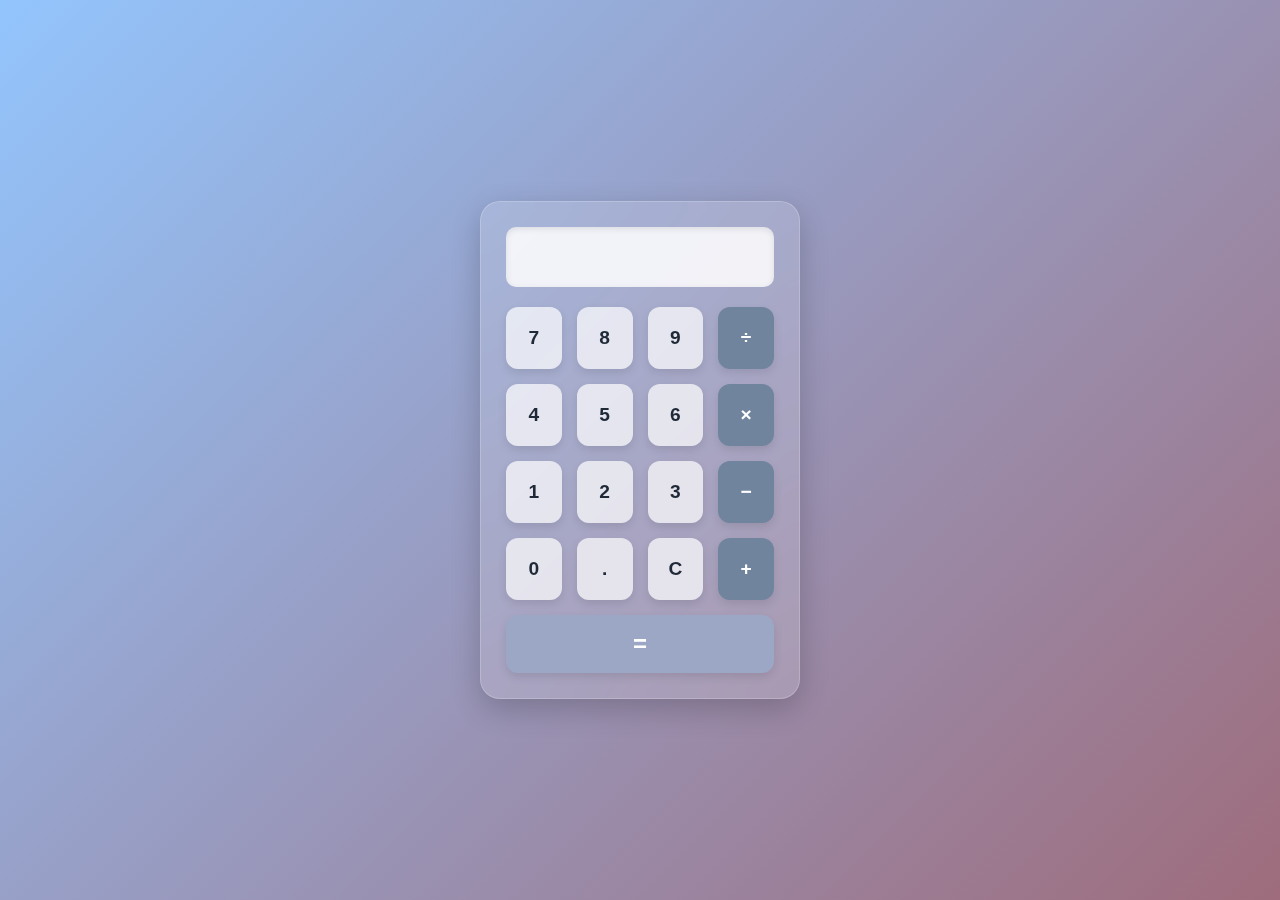
<file: CODSOFT/calculator/index.html>
<!DOCTYPE html>
<html lang="en">
<head>
  <meta charset="UTF-8">
  <meta name="viewport" content="width=device-width, initial-scale=1.0">
  <title>Basic Calculator</title>
  <link rel="stylesheet" href="style.css">
</head>
<body>
  <div class="calculator">
    <input type="text" id="display" disabled />
    <div class="buttons">
      <button class="btn" data-value="7">7</button>
      <button class="btn" data-value="8">8</button>
      <button class="btn" data-value="9">9</button>
      <button class="btn operator" data-value="/">÷</button>

      <button class="btn" data-value="4">4</button>
      <button class="btn" data-value="5">5</button>
      <button class="btn" data-value="6">6</button>
      <button class="btn operator" data-value="*">×</button>

      <button class="btn" data-value="1">1</button>
      <button class="btn" data-value="2">2</button>
      <button class="btn" data-value="3">3</button>
      <button class="btn operator" data-value="-">−</button>

      <button class="btn" data-value="0">0</button>
      <button class="btn" data-value=".">.</button>
      <button class="btn" id="clear">C</button>
      <button class="btn operator" data-value="+">+</button>

      <button class="btn equal" id="equal">=</button>
    </div>
  </div>

  <script src="script.js"></script>
</body>
</html>
</file>
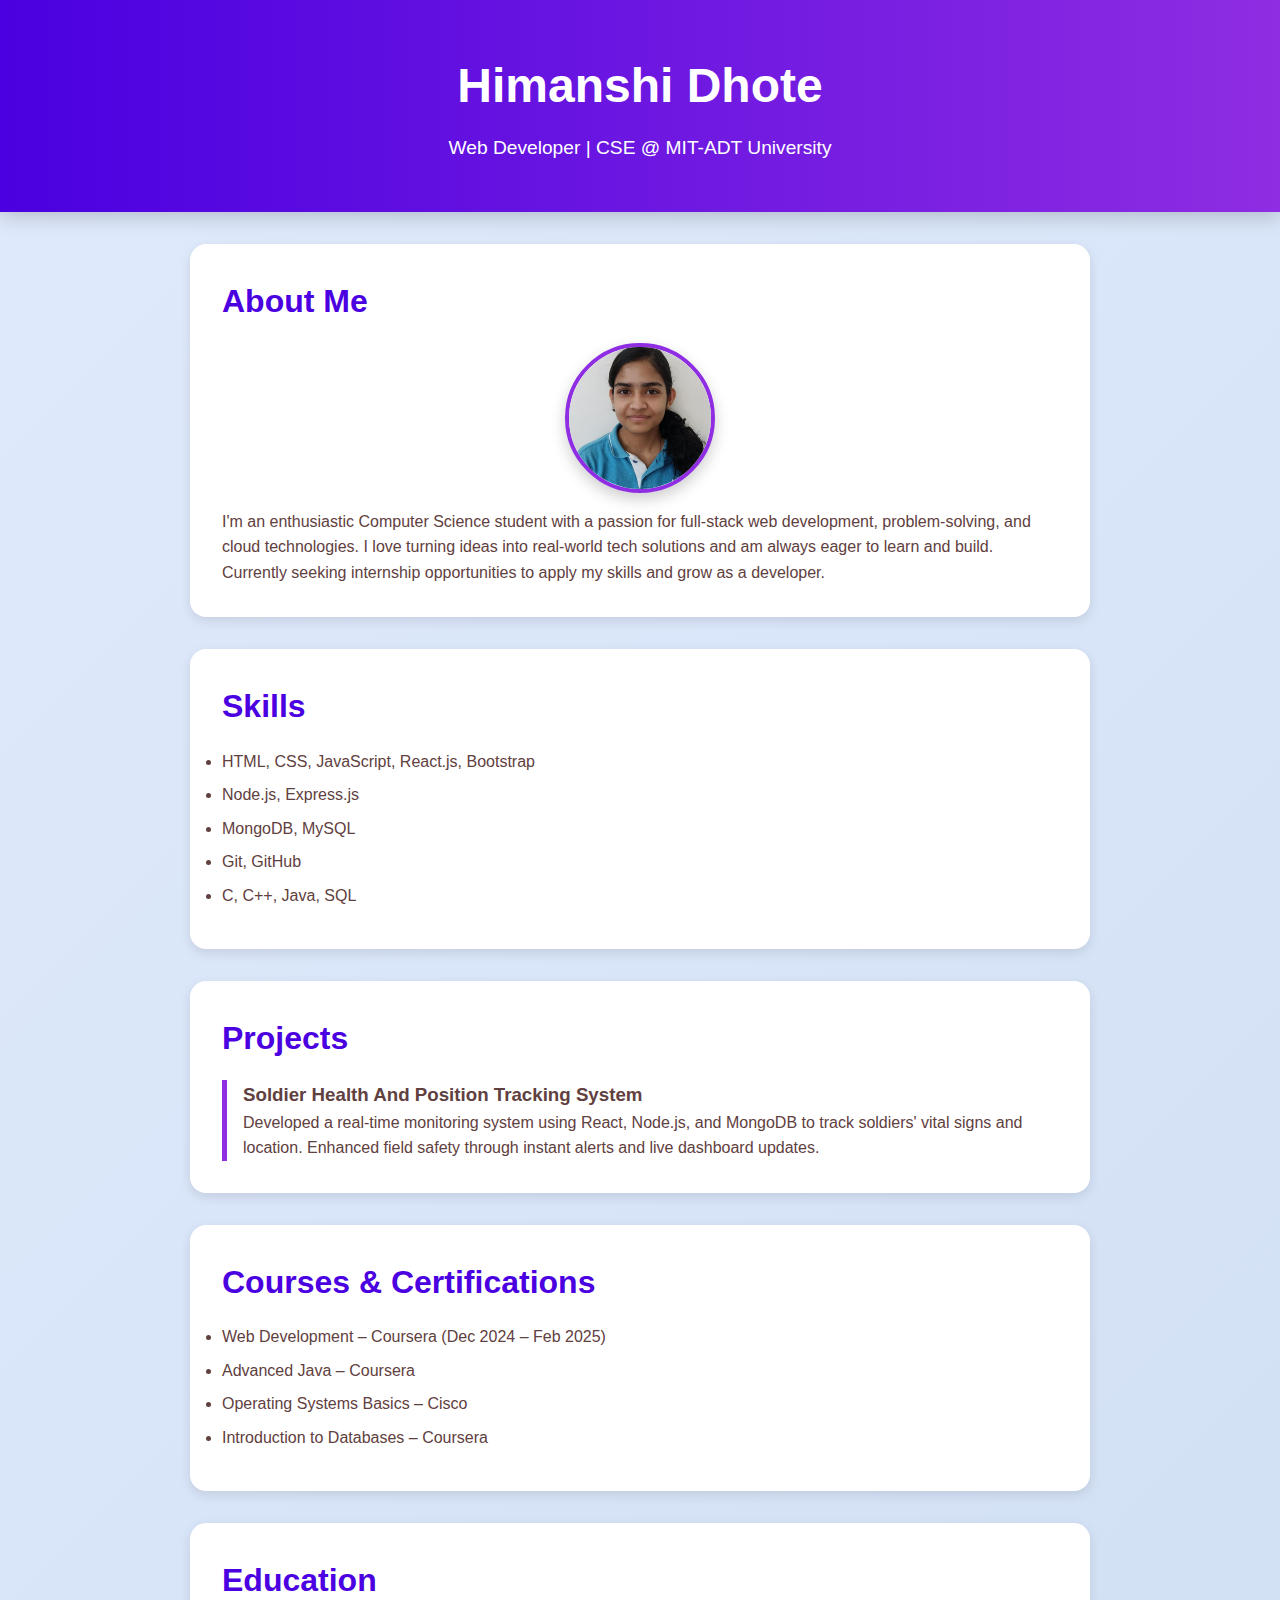
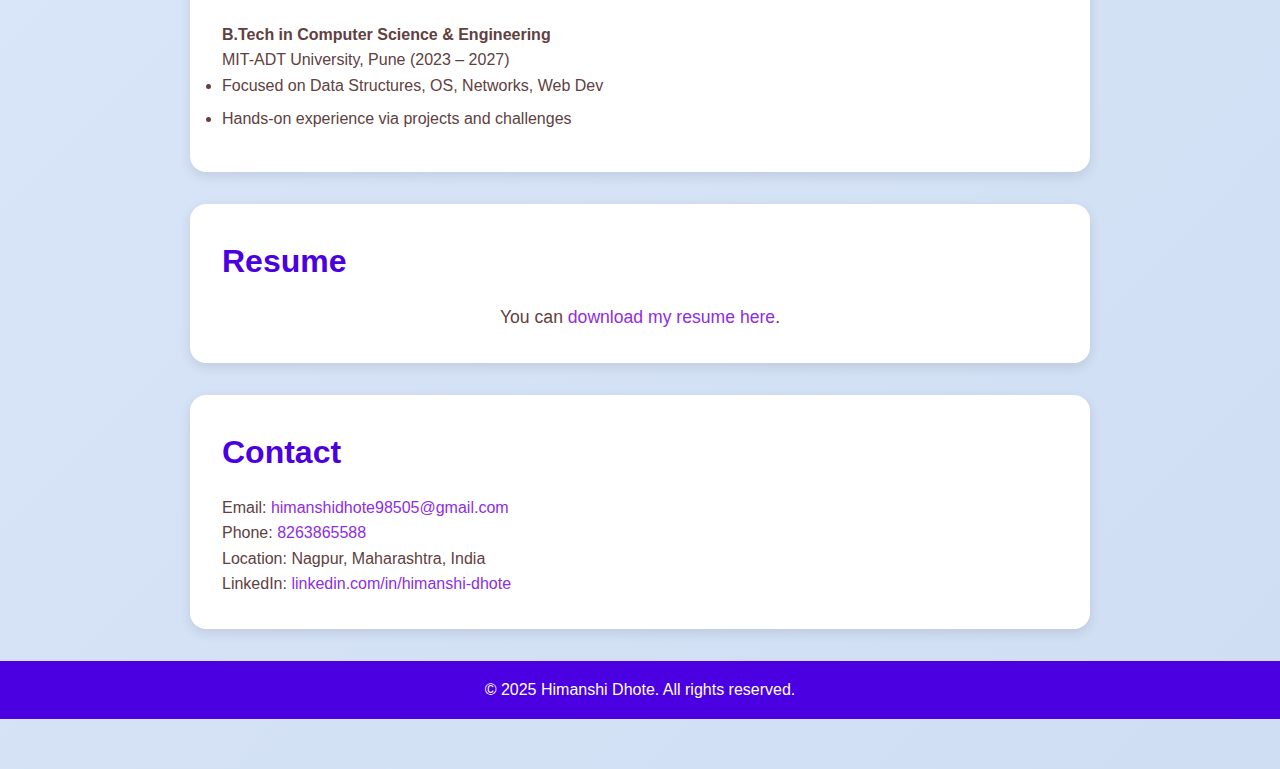
<file: CODSOFT/my-portfolio/index.html>
<!DOCTYPE html>
<html lang="en">
<head>
  <meta charset="UTF-8" />
  <meta name="viewport" content="width=device-width, initial-scale=1.0" />
  <title>Himanshi Dhote | Web Developer</title>
  <link rel="stylesheet" href="style.css" />
  
</head>
<body>

  <header>
    <h1>Himanshi Dhote</h1>
    <p>Web Developer | CSE @ MIT-ADT University</p>
  </header>

  <section id="about">
    <h2>About Me</h2>
    <div class="about-container">
      <img src="himu photo.jpg" alt="Himanshi Dhote" class="profile-pic">
      <p>I'm an enthusiastic Computer Science student with a passion for full-stack web development, problem-solving, and cloud technologies. I love turning ideas into real-world tech solutions and am always eager to learn and build. Currently seeking internship opportunities to apply my skills and grow as a developer.</p>
    </div>
  </section>

  <section id="skills">
    <h2>Skills</h2>
    <ul>
      <li>HTML, CSS, JavaScript, React.js, Bootstrap</li>
      <li>Node.js, Express.js</li>
      <li>MongoDB, MySQL</li>
      <li>Git, GitHub</li>
      <li>C, C++, Java, SQL</li>
    </ul>
  </section>
  
  <section id="projects">
    <h2>Projects</h2>
    <div class="project">
      <h3>Soldier Health And Position Tracking System</h3>
      <p>Developed a real-time monitoring system using React, Node.js, and MongoDB to track soldiers' vital signs and location. Enhanced field safety through instant alerts and live dashboard updates.</p>
    </div>
  </section>

  <section id="certifications">
    <h2>Courses & Certifications</h2>
    <ul>
      <li>Web Development – Coursera (Dec 2024 – Feb 2025)</li>
      <li>Advanced Java – Coursera</li>
      <li>Operating Systems Basics – Cisco</li>
      <li>Introduction to Databases – Coursera</li>
    </ul>
  </section>

  <section id="education">
    <h2>Education</h2>
    <p><strong>B.Tech in Computer Science & Engineering</strong><br />
    MIT-ADT University, Pune (2023 – 2027)</p>
    <ul>
      <li>Focused on Data Structures, OS, Networks, Web Dev</li>
      <li>Hands-on experience via projects and challenges</li>
    </ul>
  </section>
<section id="resume">
    <h2>Resume</h2>
    <p>You can <a href="himanshi_Dhote_Resume.pdf" download>download my resume here</a>.</p>
  </section>

  
  <section id="contact">
    <h2>Contact</h2>
    <p>Email: <a href="mailto:himanshidhote98505.com">himanshidhote98505@gmail.com</a></p>
    <p>Phone: <a href="tel:8263865588">8263865588</a></p>
    <p>Location: Nagpur, Maharashtra, India</p>
    <p>LinkedIn: <a href="https://www.linkedin.com/in/himanshi-dhote" target="_blank">linkedin.com/in/himanshi-dhote</a></p>
  </section>

  
  <footer>
    <p>&copy; 2025 Himanshi Dhote. All rights reserved.</p>
  </footer>

</body>
</html>
</file>
<file: CODSOFT/calculator/style.css>
* {
  margin: 0;
  padding: 0;
  box-sizing: border-box;
}

body {
  font-family: 'Poppins', sans-serif;
  background: linear-gradient(135deg, #93c5fd, #9e6c7c);
  display: flex;
  justify-content: center;
  align-items: center;
  min-height: 100vh;
  padding: 20px;
}


.calculator {
  background: rgba(255, 255, 255, 0.15);
  backdrop-filter: blur(15px);
  border: 1px solid rgba(255, 255, 255, 0.2);
  padding: 25px;
  border-radius: 20px;
  width: 320px;
  box-shadow: 0 10px 30px rgba(0,0,0,0.2);
  transition: 0.3s ease;
}


#display {
  width: 100%;
  height: 60px;
  border: none;
  border-radius: 10px;
  font-size: 1.8rem;
  font-family: 'Courier New', monospace;
  text-align: right;
  padding: 15px;
  margin-bottom: 20px;
  background-color: rgba(255, 255, 255, 0.85);
  color: #1f2937;
  box-shadow: inset 0 2px 6px rgba(0, 0, 0, 0.1);
}


.buttons {
  display: grid;
  grid-template-columns: repeat(4, 1fr);
  gap: 15px;
}


.btn {
  padding: 20px;
  font-size: 1.2rem;
  background: rgba(255, 255, 255, 0.7);
  border: none;
  border-radius: 12px;
  color: #1f2937;
  font-weight: bold;
  transition: all 0.2s ease;
  box-shadow: 0 4px 10px rgba(0,0,0,0.1);
  cursor: pointer;
}

.btn:hover {
  background: rgba(255, 255, 255, 0.9);
  transform: translateY(-2px);
  box-shadow: 0 6px 14px rgba(0,0,0,0.15);
}

.btn:active {
  transform: scale(0.95);
  box-shadow: inset 0 2px 4px rgba(0,0,0,0.2);
}

.operator {
  background: #70849d;
  color: white;
}

.operator:hover {
  background: #cb9eaf;
}

.equal {
  grid-column: span 4;
  background-color: #9ca7c5;
  color: white;
  font-size: 1.5rem;
  padding: 15px;
  border-radius: 12px;
}

.equal:hover {
  background-color: #ea84b9;
}


.theme-toggle {
  text-align: center;
  margin-bottom: 15px;
}

#theme-btn {
  padding: 8px 16px;
  font-weight: bold;
  border-radius: 8px;
  border: none;
  cursor: pointer;
  background: white;
  color: #f585d2;
  box-shadow: 0 2px 6px rgba(0,0,0,0.1);
}


@media (max-width: 400px) {
  .calculator {
    width: 100%;
    padding: 20px;
  }

  .btn {
    padding: 16px;
    font-size: 1rem;
  }

  #display {
    height: 50px;
    font-size: 1.5rem;
    padding: 12px;
  }
}
</file>
<file: CODSOFT/my-portfolio/style.css>
* {
  margin: 0;
  padding: 0;
  box-sizing: border-box;
}
body {
  font-family: 'Segoe UI', Tahoma, sans-serif;
  background: linear-gradient(135deg, #e0eafc, #cfdef3);
  color: #614040;
  line-height: 1.6;
  padding-bottom: 50px;
}


header {
  background: linear-gradient(to right, #4a00e0, #8e2de2);
  color: #fff;
  text-align: center;
  padding: 3rem 1rem;
  box-shadow: 0 4px 20px rgba(0, 0, 0, 0.2);
}
header h1 {
  font-size: 3rem;
  margin-bottom: 0.5rem;
}
header p {
  font-size: 1.2rem;
}


#resume p {
  text-align: center;
  font-size: 1.1rem;
}
section {
  background: #fff;
  margin: 2rem auto;
  padding: 2rem;
  max-width: 900px;
  border-radius: 16px;
  box-shadow: 0 4px 12px rgba(0,0,0,0.1);
}
h2 {
  font-size: 2rem;
  color: #4a00e0;
  margin-bottom: 1rem;
}
ul li {
  margin-bottom: 0.5rem;
}


.about-container {
  display: flex;
  flex-direction: column;
  align-items: center;
}
.profile-pic {
  width: 150px;
  height: 150px;
  border-radius: 50%;
  border: 4px solid #8e2de2;
  margin-bottom: 1rem;
  object-fit: cover;
  box-shadow: 0 6px 15px rgba(0, 0, 0, 0.2);
  transition: transform 0.4s ease, box-shadow 0.4s ease, border-color 0.4s ease;
}

.profile-pic:hover {
  transform: scale(1.05);
  box-shadow: 0 12px 30px rgba(142, 45, 226, 0.4);
  border-color: #4a00e0;
}



.project {
  border-left: 5px solid #8e2de2;
  padding-left: 1rem;
  margin-top: 1rem;
}


a {
  color: #8e2de2;
  text-decoration: none;
}
a:hover {
  text-decoration: underline;
}


footer {
  text-align: center;
  padding: 1rem;
  background: #4a00e0;
  color: white;
  position: relative;
  bottom: 0;
  margin-top: 2rem;
}
</file>
